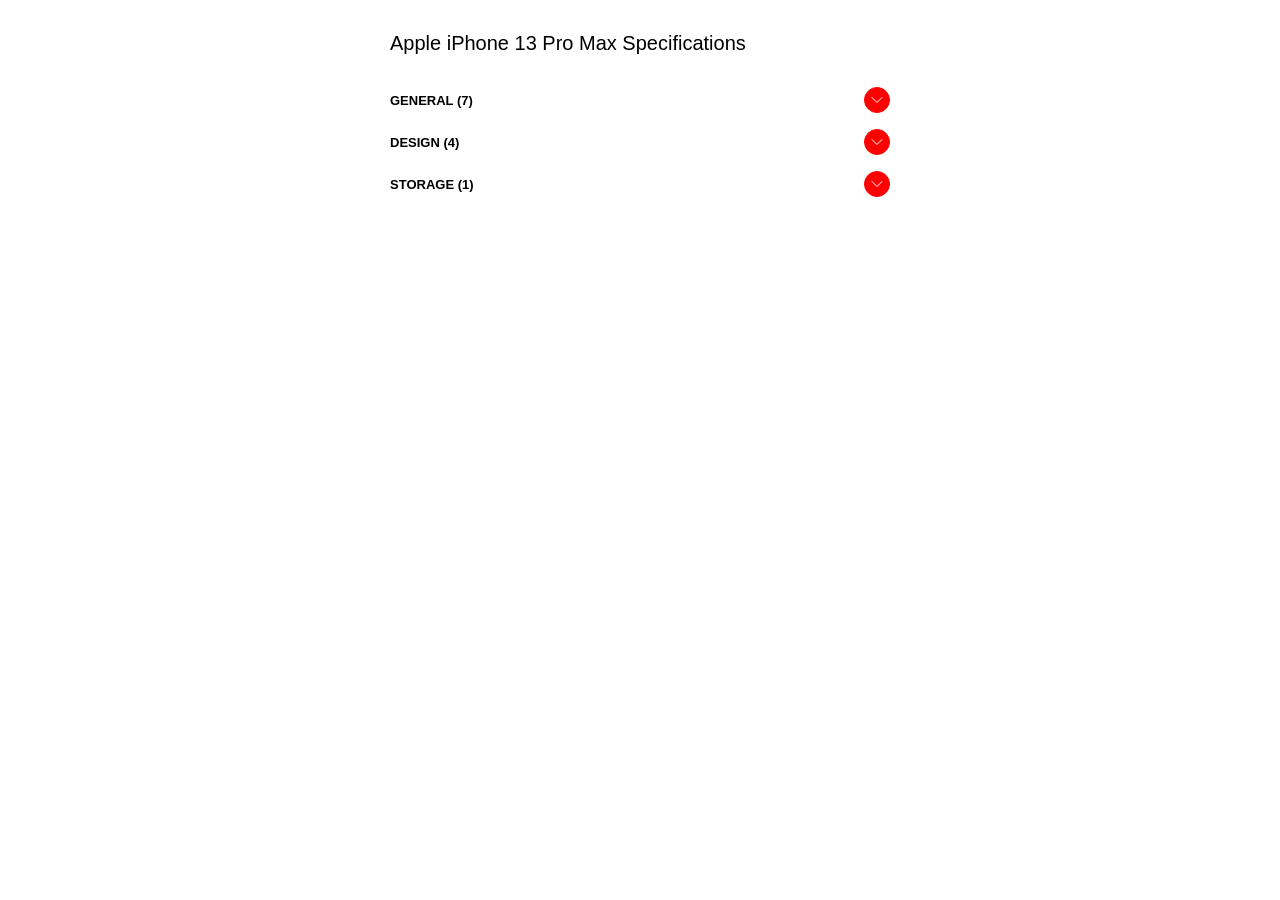
<file: Specification Table/index.html>
<!DOCTYPE html>
<html lang="en">
  <head>
    <meta charset="UTF-8" />
    <meta name="viewport" content="width=device-width, initial-scale=1.0" />
    <title>Document</title>
    <link rel="stylesheet" href="style.css" />
  </head>
  <body>
    <div class="specifications-container">
      <div class="device-name">Apple iPhone 13 Pro Max Specifications</div>

      <!-- <div class="category">
        <h3 class="active">
          General (7)
          <span class="icon">
            <svg
              xmlns="http://www.w3.org/2000/svg"
              fill="none"
              viewBox="0 0 24 24"
              stroke-width="1.5"
              stroke="currentColor"
              class="w-6 h-6"
            >
              <path
                stroke-linecap="round"
                stroke-linejoin="round"
                d="M19.5 8.25l-7.5 7.5-7.5-7.5"
              />
            </svg>
          </span>
        </h3>

        <table>
          <tbody>
            <tr>
              <th>Brand</th>
              <td>Apple</td>
            </tr>

            <tr>
              <th>Brand</th>
              <td>Apple</td>
            </tr>

            <tr>
              <th>Brand</th>
              <td>Apple</td>
            </tr>

            <tr>
              <th>Brand</th>
              <td>Apple</td>
            </tr>
          </tbody>
        </table>
      </div>

      <div class="category">
        <h3>
          Design (7)
          <span class="icon">
            <svg
              xmlns="http://www.w3.org/2000/svg"
              fill="none"
              viewBox="0 0 24 24"
              stroke-width="1.5"
              stroke="currentColor"
              class="w-6 h-6"
            >
              <path
                stroke-linecap="round"
                stroke-linejoin="round"
                d="M19.5 8.25l-7.5 7.5-7.5-7.5"
              />
            </svg>
          </span>
        </h3>

        <table>
          <tbody>
            <tr>
              <th>Brand</th>
              <td>Apple</td>
            </tr>

            <tr>
              <th>Brand</th>
              <td>Apple</td>
            </tr>

            <tr>
              <th>Brand</th>
              <td>Apple</td>
            </tr>

            <tr>
              <th>Brand</th>
              <td>Apple</td>
            </tr>
          </tbody>
        </table>
      </div> -->
    </div>

    <script src="main.js"></script>
  </body>
</html>
</file>
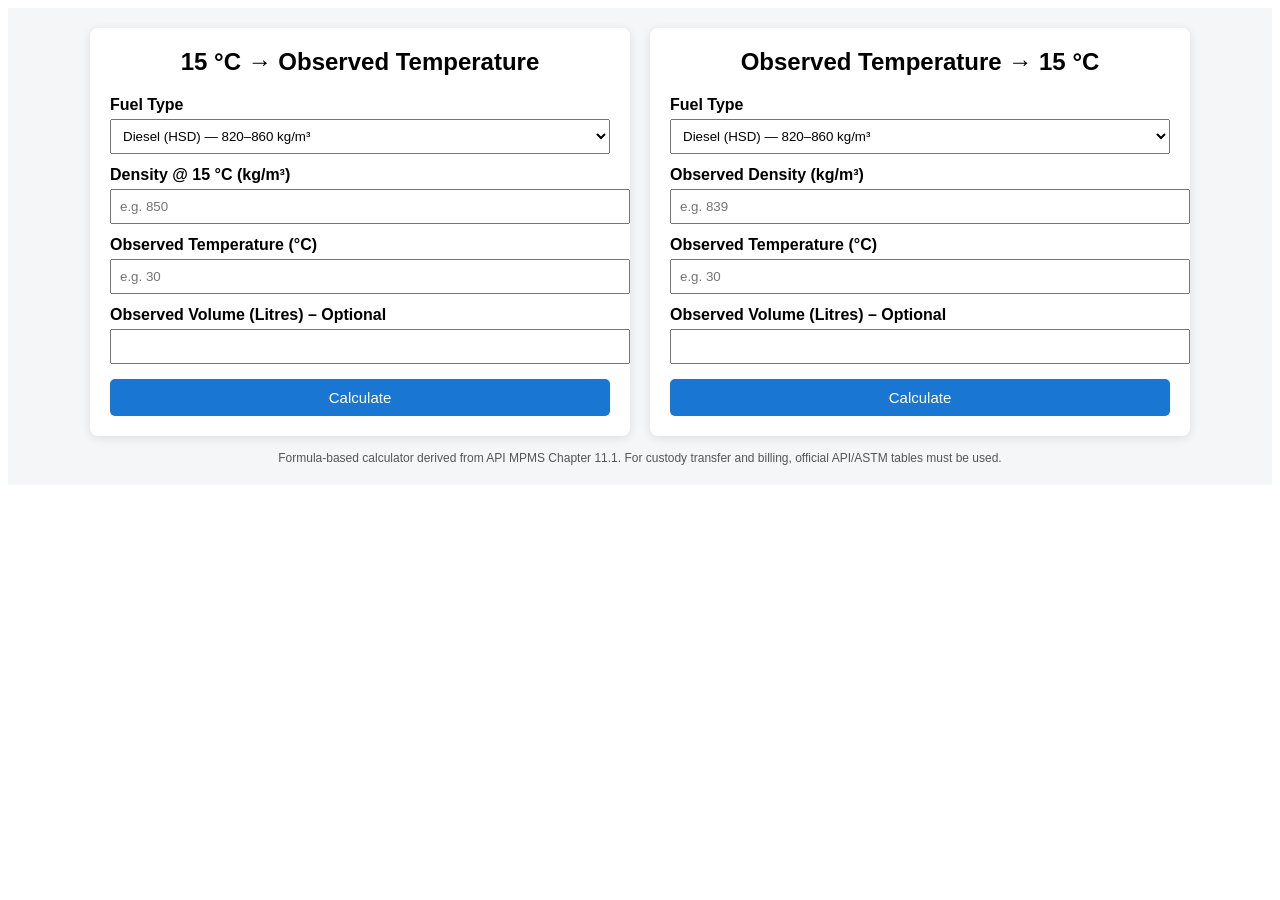
<file: Density-Calculator/All.html>
<!DOCTYPE html>
<html lang="en">
<head>
<meta charset="UTF-8">
<title>Fuel Density & VCF Calculator</title>

<style>
/* ===============================
   SAFE WRAPPER (DIVI FRIENDLY)
================================ */
.fuel-calculator {
  font-family: Arial, sans-serif;
  background: #f4f6f8;
  padding: 20px;
}

/* ===============================
   LAYOUT
================================ */
.fuel-calculator .fuel-container {
  display: flex;
  gap: 20px;
  max-width: 1100px;
  margin: auto;
  flex-wrap: wrap; /* responsive */
}

/* ===============================
   BOX
================================ */
.fuel-calculator .box {
  flex: 1 1 300px;
  background: #fff;
  padding: 20px;
  border-radius: 8px;
  box-shadow: 0 2px 10px rgba(0,0,0,.1);
}

/* ===============================
   HEADINGS
================================ */
.fuel-calculator h2 {
  text-align: center;
  margin-top: 0;
}

/* ===============================
   FORM ELEMENTS
================================ */
.fuel-calculator label {
  font-weight: bold;
  display: block;
  margin-top: 12px;
}

.fuel-calculator input,
.fuel-calculator select {
  width: 100%;
  padding: 8px;
  margin-top: 5px;
}

/* ===============================
   BUTTON
================================ */
.fuel-calculator button {
  width: 100%;
  padding: 10px;
  margin-top: 15px;
  background: #1976d2;
  color: #fff;
  border: none;
  border-radius: 5px;
  font-size: 15px;
  cursor: pointer;
}

/* ===============================
   RESULT & NOTE
================================ */
.fuel-calculator .result {
  margin-top: 15px;
  background: #eef6ff;
  padding: 12px;
  border-radius: 5px;
}

.fuel-calculator .note {
  font-size: 12px;
  color: #555;
  margin-top: 15px;
  text-align: center;
}

/* ===============================
   MOBILE FIX
================================ */
@media (max-width: 600px) {
  .fuel-calculator {
    padding: 12px;
  }
}
</style>

</head>

<body>

<div class="fuel-calculator">
  <div class="fuel-container">

<!-- ===== FORWARD CALCULATOR ===== -->
<div class="box">
<h2>15 °C → Observed Temperature</h2>

<label>Fuel Type</label>
<select id="fuel1">
  <option value="0.00083">Diesel (HSD) — 820–860 kg/m³</option>
  <option value="0.00095">Petrol (MS) — 710–780 kg/m³</option>
  <option value="0.00099">Kerosene — 780–820 kg/m³</option>
</select>

<label>Density @ 15 °C (kg/m³)</label>
<input type="number" id="rho15" step="0.01" placeholder="e.g. 850">

<label>Observed Temperature (°C)</label>
<input type="number" id="temp1" step="0.1" placeholder="e.g. 30">

<label>Observed Volume (Litres) – Optional</label>
<input type="number" id="vol1" step="0.01">

<button onclick="forwardCalc()">Calculate</button>
<div class="result" id="out1" style="display:none;"></div>
</div>

<!-- ===== REVERSE CALCULATOR ===== -->
<div class="box">
<h2>Observed Temperature → 15 °C</h2>

<label>Fuel Type</label>
<select id="fuel2">
  <option value="0.00083">Diesel (HSD) — 820–860 kg/m³</option>
  <option value="0.00095">Petrol (MS) — 710–780 kg/m³</option>
  <option value="0.00099">Kerosene — 780–820 kg/m³</option>
</select>

<label>Observed Density (kg/m³)</label>
<input type="number" id="rhoT" step="0.01" placeholder="e.g. 839">

<label>Observed Temperature (°C)</label>
<input type="number" id="temp2" step="0.1" placeholder="e.g. 30">

<label>Observed Volume (Litres) – Optional</label>
<input type="number" id="vol2" step="0.01">

<button onclick="reverseCalc()">Calculate</button>
<div class="result" id="out2" style="display:none;"></div>
</div>

</div>

<div class="note">
Formula-based calculator derived from API MPMS Chapter 11.1.
For custody transfer and billing, official API/ASTM tables must be used.
</div>

<script>
function forwardCalc(){
  const rho15=parseFloat(document.getElementById("rho15").value);
  const T=parseFloat(document.getElementById("temp1").value);
  const alpha=parseFloat(document.getElementById("fuel1").value);
  const V=document.getElementById("vol1").value;

  if(isNaN(rho15)||isNaN(T)){
    alert("Enter Density @15°C and Temperature");
    return;
  }

  const rhoT=rho15/(1+alpha*(T-15));
  const VCF=rhoT/rho15;

  let html=`<b>Density @ ${T} °C:</b> ${rhoT.toFixed(2)} kg/m³<br>
            <b>VCF:</b> ${VCF.toFixed(5)}`;

  if(V!==""){
    html+=`<br><b>Volume @ 15 °C:</b> ${(parseFloat(V)*VCF).toFixed(2)} litres`;
  }

  out1.style.display="block";
  out1.innerHTML=html;
}

function reverseCalc(){
  const rhoT=parseFloat(document.getElementById("rhoT").value);
  const T=parseFloat(document.getElementById("temp2").value);
  const alpha=parseFloat(document.getElementById("fuel2").value);
  const V=document.getElementById("vol2").value;

  if(isNaN(rhoT)||isNaN(T)){
    alert("Enter Observed Density and Temperature");
    return;
  }

  const rho15=rhoT*(1+alpha*(T-15));
  const VCF=rhoT/rho15;

  let html=`<b>Density @ 15 °C:</b> ${rho15.toFixed(2)} kg/m³<br>
            <b>VCF:</b> ${VCF.toFixed(5)}`;

  if(V!==""){
    html+=`<br><b>Volume @ 15 °C:</b> ${(parseFloat(V)*VCF).toFixed(2)} litres`;
  }

  out2.style.display="block";
  out2.innerHTML=html;
}
</script>

</body>
</html>
</file>
<file: Specification Table/style.css>
.specifications-container {
  width: 500px;
  font-family: "Montserrat", sans-serif;
  margin: 32px auto;
}

.specifications-container .device-name {
  font-size: 20px;
  margin-bottom: 24px;
}

.specifications-container h3 {
  font-size: 13px;
  text-transform: uppercase;
  padding: 8px 0;
  margin: 0;
  display: flex;
  justify-content: space-between;
  align-items: center;
  cursor: pointer;
}

.specifications-container h3 .icon svg {
  height: 16px;
}

.specifications-container h3.active .icon {
  background: #fff;
  color: red;
}

.specifications-container .icon {
  background: red;
  border: 1px solid red;
  color: #fff;
  border-radius: 50%;
  padding: 4px;
  display: flex;
  transition: all 200ms ease;
}

.specifications-container h3.active .icon {
  rotate: 180deg;
}

.specifications-container table {
  width: 100%;
  border-collapse: collapse;
  border: 1px solid #eee;
  margin-bottom: 8px;
  display: none;
}

.specifications-container table th {
  text-align: left;
  font-size: 14px;
  padding: 16px;
  border: 1px solid #ddd;
}

.specifications-container table td {
  font-size: 16px;
  width: 60%;
  padding: 10px;
  border: 1px solid #ddd;
}

.specifications-container table tr:nth-child(even) {
  background: #eee;
}
</file>
